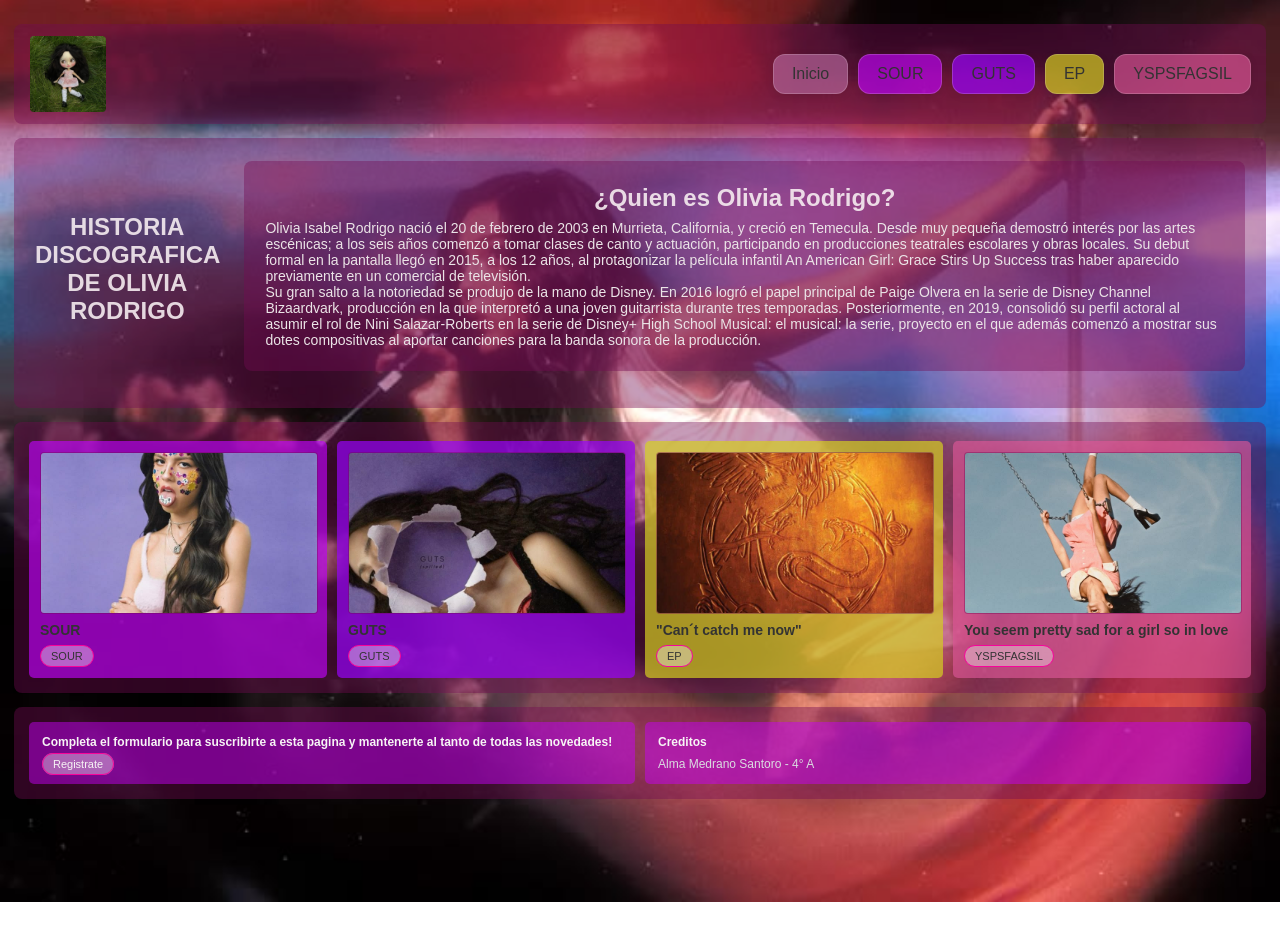
<file: pagina/index.html>
<!DOCTYPE html>
<html lang="es">
<head>
    <meta charset="UTF-8">
    <meta name="viewport" content="width=device-width, initial-scale=1.0">
    <title>Olivia Rodrigo</title>
    <link rel="stylesheet" href="styles.css">
</head>
<body>

    <header class="navbar">
        <div class="logo">
    <img src="img/logo.jpg" alt="Logo">
        </div>
       
        <nav>
            <ul class="nav-links">
                <li><a href="index.html">Inicio</a></li>
                <li><a href="P1.html">SOUR</a></li>
                <li><a href="P2.html">GUTS</a></li>
                <li><a href="P3.html">EP</a></li>
                <li><a href="P4.html">YSPSFAGSIL</a></li>
            </ul>
        </nav>
    </header>

    <section class="hero">
        <div class="hero-text">
            <h1>HISTORIA DISCOGRAFICA DE OLIVIA RODRIGO</h1>
            
        </div>

   <section class="hero2">
        <div class="hero-text">
            <h2>¿Quien es Olivia Rodrigo?</h2>
            
            <p>
                Olivia Isabel Rodrigo nació el 20 de febrero de 2003 en Murrieta, California,
                y creció en Temecula. Desde muy pequeña demostró interés por las artes escénicas;
                a los seis años comenzó a tomar clases de canto y actuación, participando en 
                producciones teatrales escolares y obras locales. Su debut formal en la pantalla
                llegó en 2015, a los 12 años, al protagonizar la película infantil An American 
                Girl: Grace Stirs Up Success tras haber aparecido previamente en un comercial 
                de televisión.
            </p>

            <p>
                Su gran salto a la notoriedad se produjo de la mano de Disney. En 2016 logró el 
                papel principal de Paige Olvera en la serie de Disney Channel Bizaardvark, 
                producción en la que interpretó a una joven guitarrista durante tres temporadas. 
                Posteriormente, en 2019, consolidó su perfil actoral al asumir el rol de Nini Salazar-Roberts
                en la serie de Disney+ High School Musical: el musical: la serie, proyecto en el que además
                comenzó a mostrar sus dotes compositivas al aportar canciones para la banda sonora de la 
                producción.
            </p>
        </div>

    </section>



    </section>

    <main class="main-section">
        

        <div class="card-container">
            <article class="card">
                <div class="card-image">  <img src="./img/sour.jpg" alt="sus inicios"></div>
                <h2>SOUR</h2>
                <a class="button" href="P1.html">SOUR</a>
            </article>

            <article class="card">
                <div class="card-image">   <img src="./img/guts.jpg" alt="su segundo album"></div>
                
                <h2>GUTS</h2>
                
                <a class="button" href="P2.html">GUTS</a>
            </article>

            <article class="card">
                <div class="card-image"><img src="./img/ep.jpg" alt="COLABORACION CON UNA PELICULA"></div>
                <h2>"Can´t catch me now"</h2>
                
                <a class="button" href="P3.html">EP</a>
            </article>

            <article class="card">
                <div class="card-image"><img src="./img/ysp.jpg" alt="YSPSFAGSIL"></div>
                <h2>You seem pretty sad for a girl so in love</h2>
               
                <a class="button" href="P4.html">YSPSFAGSIL</a>
            </article>
        </div>

        
    </main>

    <footer class="footer">
        <div class="footer-box">
            <strong>Completa el formulario para suscribirte a esta pagina y mantenerte al tanto de todas las novedades!</strong>
            <a class="button" href="form.html">Registrate</a>
        </div>

    

       

        <div class="footer-box">
            <strong>Creditos</strong>
            <p> Alma Medrano Santoro  -  4° A</p>
        </div>
    </footer>

</body>
</html>
</file>
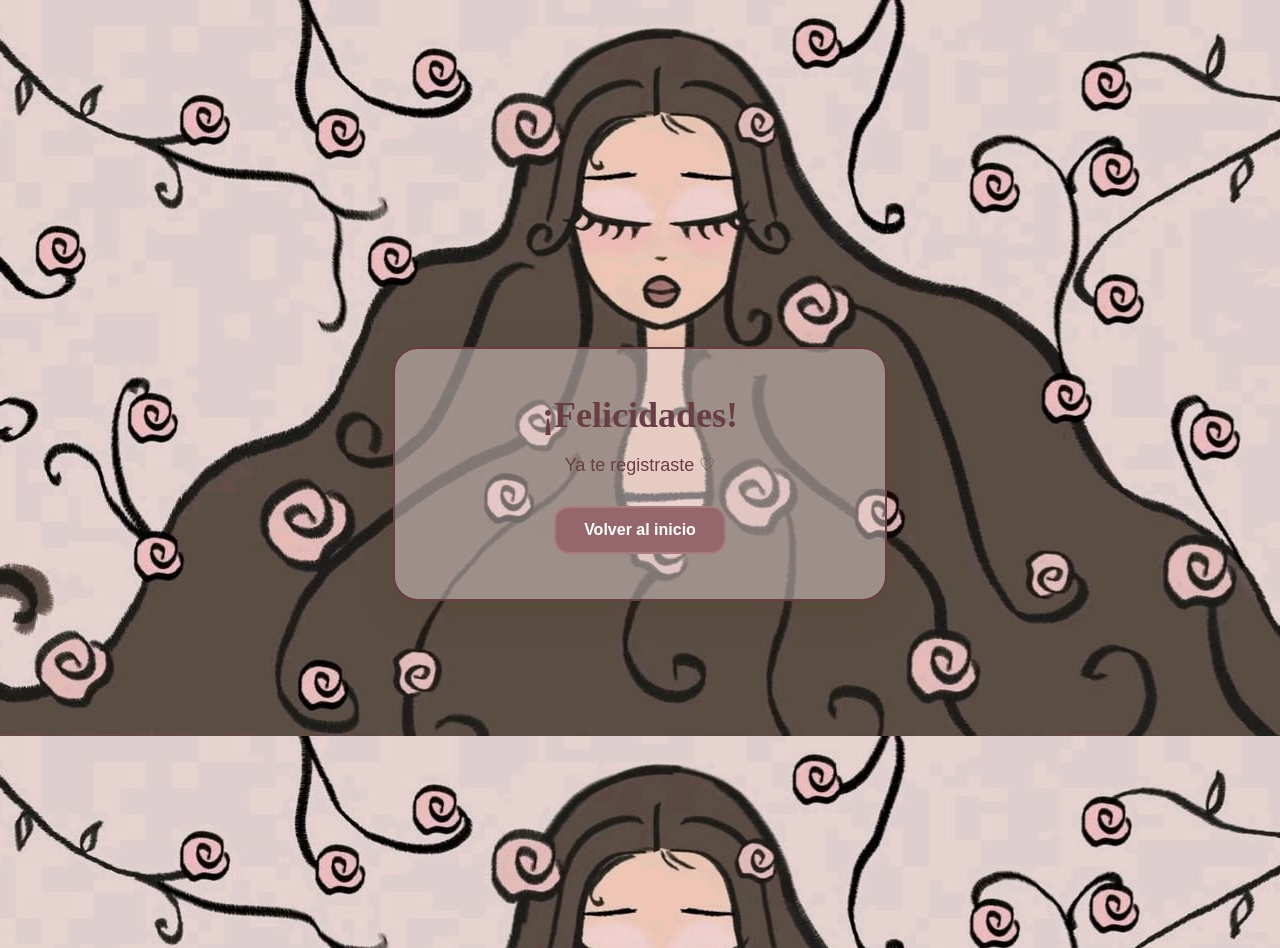
<file: pagina/F2.html>
<!DOCTYPE html>
<html lang="es">
<head>
    <meta charset="UTF-8">
    <meta name="viewport" content="width=device-width, initial-scale=1.0">
    <title>Registro exitoso</title>

    <link rel="stylesheet" href="styles.css">
</head>

<body class="slide5">

    <div class="mensaje-registro">

        <h1>¡Felicidades!</h1>

        <p>Ya te registraste ♡</p>

        <a href="index.html" class="boton-index">
            Volver al inicio
        </a>

    </div>

</body>
</html>
</file>
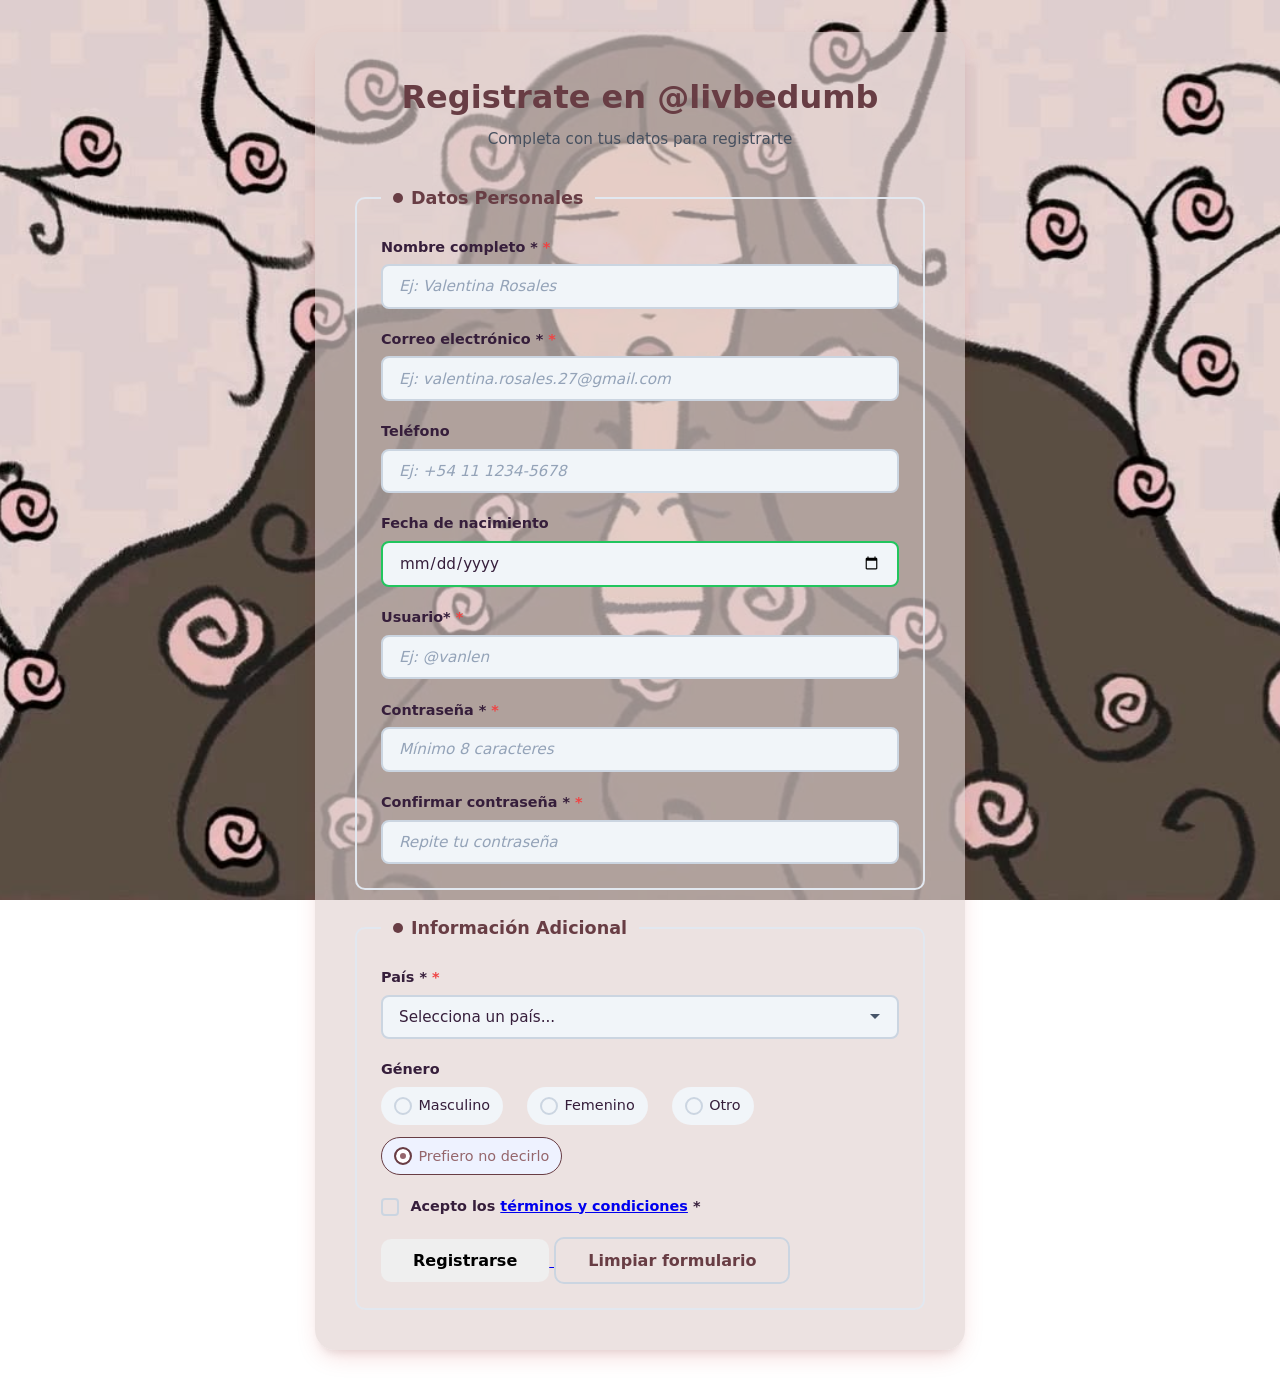
<file: pagina/form.html>
<!DOCTYPE html>
<html lang="es">
<head>
    <meta charset="UTF-8">
    <meta name="viewport" content="width=device-width, initial-scale=1.0">
    <title>OR</title>
    <link rel="stylesheet" href="stylesf.css">
</head>
<body>
    <div>
        <h1>Registrate en @livbedumb</h1>
        <p>Completa con tus datos para registrarte</p>

        <form action="#" method="POST" id="registroForm">
            <!-- Datos personales -->
            <fieldset>
                <legend>Datos Personales</legend>

                <div>
                    <label for="nombre">Nombre completo *</label>
                    <input type="text" id="nombre" name="nombre" placeholder="Ej: Valentina Rosales" required>
                </div>

                <div>
                    <label for="email">Correo electrónico *</label>
                    <input type="email" id="email" name="email" placeholder="Ej: valentina.rosales.27@gmail.com" required>
                </div>

                <div>
                    <label for="telefono">Teléfono</label>
                    <input type="tel" id="telefono" name="telefono" placeholder="Ej: +54 11 1234-5678">
                </div>

                <div>
                    <label for="fechaNacimiento">Fecha de nacimiento</label>
                    <input type="date" id="fechaNacimiento" name="fechaNacimiento">
                </div>

                <div>
                    <label for="user">Usuario*</label>
                    <input type="text" id="nombre" name="nombre" placeholder="Ej: @vanlen" required>
                </div>

                <div>
                    <label for="password">Contraseña *</label>
                    <input type="password" id="password" name="password" placeholder="Mínimo 8 caracteres" minlength="8" required>
                </div>

                <div>
                    <label for="confirmPassword">Confirmar contraseña *</label>
                    <input type="password" id="confirmPassword" name="confirmPassword" placeholder="Repite tu contraseña" minlength="8" required>
                </div>

            </fieldset>

            <!-- Información adicional -->
            <fieldset>
                <legend>Información Adicional</legend>

                <div>
                    <label for="pais">País *</label>
                    <select id="pais" name="pais" required>
                        <option value="">Selecciona un país...</option>
                        <option value="AR">Argentina</option>
                        <option value="BO">Bolivia</option>
                        <option value="BR">Brasil</option>
                        <option value="CL">Chile</option>
                        <option value="CO">Colombia</option>
                        <option value="EC">Ecuador</option>
                        <option value="ES">España</option>
                        <option value="MX">México</option>
                        <option value="PE">Perú</option>
                        <option value="UY">Uruguay</option>
                        <option value="VE">Venezuela</option>
                        <option value="OTRO">Otro</option>
                    </select>
                </div>

                <div>
                    <label>Género</label>
                    <div>
                        <label>
                            <input type="radio" name="genero" value="masculino">
                            Masculino
                        </label>
                        <label>
                            <input type="radio" name="genero" value="femenino">
                            Femenino
                        </label>
                        <label>
                            <input type="radio" name="genero" value="otro">
                            Otro
                        </label>
                        <label>
                            <input type="radio" name="genero" value="noDeclarar" checked>
                            Prefiero no decirlo
                        </label>
                    </div>
                </div>

            <!-- Términos y condiciones -->
            <div>
                <label>
                    <input type="checkbox" name="terminos" required>
                    Acepto los <a href="#">términos y condiciones</a> *
                </label>
            </div>

            <!-- Botones -->
            <div>
        <a href="F2.html" class="boton-link">
    <button type="button">Registrarse</button>
</a>
                <button type="reset">Limpiar formulario</button>
            </div>
        </form>
    </div>
</body>
</html>
</file>
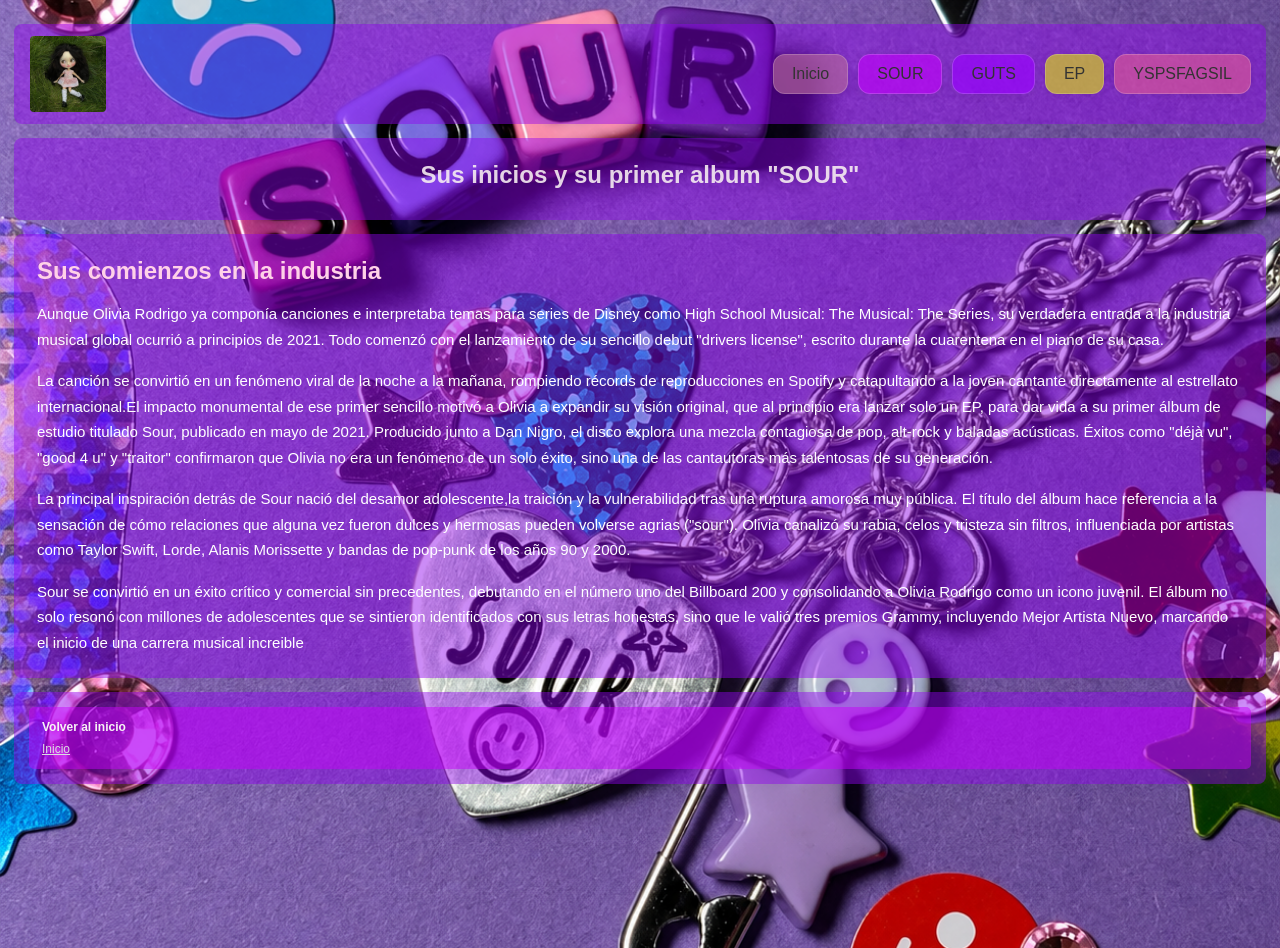
<file: pagina/P1.html>
<!DOCTYPE html>
<html lang="es">
<head>
    <meta charset="UTF-8">
    <meta name="viewport" content="width=device-width, initial-scale=1.0">
    <title>Olivia Rodrigo</title>
    <link rel="stylesheet" href="styles.css">
</head>
<body class="slide1">

<header class="navbar">
    <div class="logo"><img src="./img/logo.jpg" alt="LOGO"></div>
    <nav>
        <ul class="nav-links">
            <li><a href="index.html">Inicio</a></li>
            <li><a href="P1.html">SOUR</a></li>
            <li><a href="P2.html">GUTS</a></li>
            <li><a href="P3.html">EP</a></li>
            <li><a href="P4.html">YSPSFAGSIL</a></li>
        </ul>
    </nav>
</header>

<section class="hero">
    <div class="hero-text">
        <h1>Sus inicios y su primer album "SOUR"</h1>
    </div>
    
</section>

<main class="content-section">
    <h2>Sus comienzos en la industria</h2>

    <p>Aunque Olivia Rodrigo ya componía canciones e interpretaba temas para series de Disney 
        como High School Musical: The Musical: The Series, su verdadera entrada a la industria
         musical global ocurrió a principios de 2021. Todo comenzó con el lanzamiento de su sencillo
          debut "drivers license", escrito durante la cuarentena en el piano de su casa.</p>
       
         <p> La canción se convirtió en un fenómeno viral de la noche a la mañana, rompiendo récords de
             reproducciones en Spotify y catapultando a la joven cantante directamente al estrellato 
             internacional.El impacto monumental de ese primer sencillo motivó a Olivia a expandir su visión 
             original, que al principio era lanzar solo un EP, para dar vida a su primer álbum de estudio
              titulado Sour, publicado en mayo de 2021. Producido junto a Dan Nigro, el disco explora una 
              mezcla contagiosa de pop, alt-rock y baladas acústicas. Éxitos como "déjà vu", "good 4 u" y 
        "traitor" confirmaron que Olivia no era un fenómeno de un solo éxito, sino una de las cantautoras
        más talentosas de su generación.</p>
        <p>La principal inspiración detrás de Sour nació del desamor adolescente,la traición y la
             vulnerabilidad tras una ruptura amorosa muy pública. El título del álbum hace referencia 
         a la sensación de cómo relaciones que alguna vez fueron dulces y hermosas pueden volverse agrias ("sour").
         Olivia canalizó su rabia, celos y tristeza sin filtros, influenciada por artistas como Taylor Swift, Lorde, 
          Alanis Morissette y bandas de pop-punk de los años 90 y 2000.</p>
          <p>Sour se convirtió en un éxito crítico y comercial sin precedentes, debutando en el número uno del 
            Billboard 200 y consolidando a Olivia Rodrigo como un icono juvenil. El álbum no solo resonó con millones
             de adolescentes que se sintieron identificados con sus letras honestas, sino que le valió tres premios
             Grammy, incluyendo Mejor Artista Nuevo, marcando el inicio de una carrera musical increible</p>
    
</main>

<footer class="footer">
    <div class="footer-box"><strong>Volver al inicio</strong><p><a href="index.html">Inicio</a></p></div>

</footer>

</body>
</html>
</file>
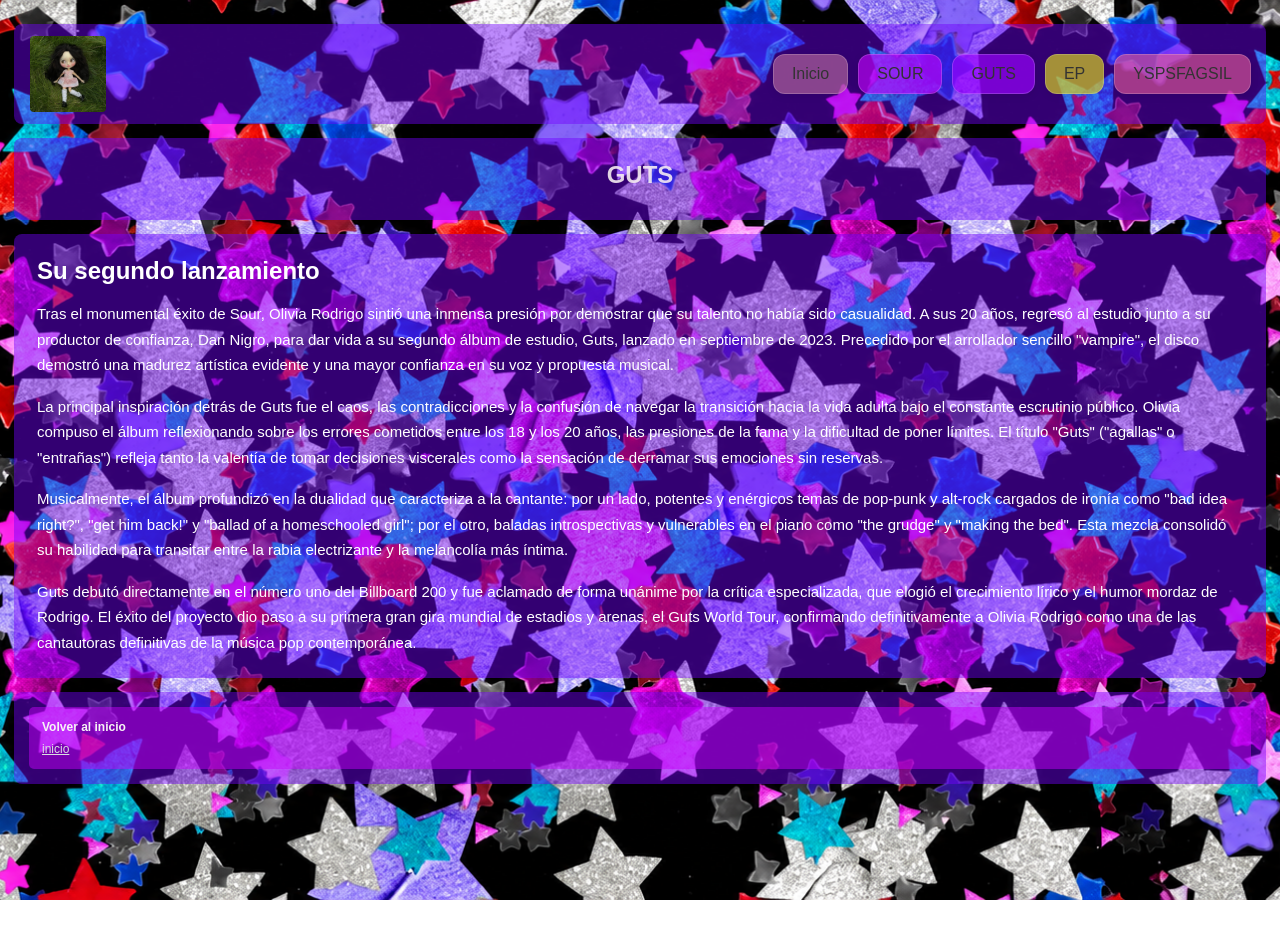
<file: pagina/P2.html>
<!DOCTYPE html>
<html lang="es">
<head>
    <meta charset="UTF-8">
    <meta name="viewport" content="width=device-width, initial-scale=1.0">
    <title>Olivia Rodrigo</title>
    <link rel="stylesheet" href="styles.css">
</head>
<body class="slide2">

<header class="navbar">
    <div class="logo"><img src="./img/logo.jpg" alt="logo"></div>
    <nav>
        <ul class="nav-links">
            <li><a href="index.html">Inicio</a></li>
            <li><a href="P1.html">SOUR</a></li>
            <li><a href="P2.html">GUTS</a></li>
            <li><a href="P3.html">EP</a></li>
            <li><a href="P4.html">YSPSFAGSIL</a></li>
        </ul>
    </nav>
</header>

<section class="hero">
    <div class="hero-text">
        <h1>GUTS</h1>

    </div>

</section>

<main class="content-section">
    <h2>Su segundo lanzamiento</h2>

    <p>Tras el monumental éxito de Sour, Olivia Rodrigo sintió una inmensa presión por demostrar que su talento no 
        había sido casualidad. A sus 20 años, regresó al estudio junto a su productor de confianza, Dan Nigro, 
        para dar vida a su segundo álbum de estudio, Guts, lanzado en septiembre de 2023. Precedido por el 
        arrollador sencillo "vampire", el disco demostró una madurez artística evidente y una mayor confianza
         en su voz y propuesta musical.</p>
          
          <p>La principal inspiración detrás de Guts fue el caos, las contradicciones y la confusión de navegar 
            la transición hacia la vida adulta bajo el constante escrutinio público. Olivia compuso el álbum 
            reflexionando sobre los errores cometidos entre los 18 y los 20 años, las presiones de la fama y 
            la dificultad de poner límites. El título "Guts" ("agallas" o "entrañas") refleja tanto la valentía 
            de tomar decisiones viscerales como la sensación de derramar sus emociones sin reservas.</p>
        
        <p>Musicalmente, el álbum profundizó en la dualidad que caracteriza a la cantante: por un lado, 
            potentes y enérgicos temas de pop-punk y alt-rock cargados de ironía como "bad idea right?", 
            "get him back!" y "ballad of a homeschooled girl"; por el otro, baladas introspectivas y 
            vulnerables en el piano como "the grudge" y "making the bed". Esta mezcla consolidó su habilidad 
            para transitar entre la rabia electrizante y la melancolía más íntima.</p>
    
            <p>
                Guts debutó directamente en el número uno del Billboard 200 y fue aclamado de forma unánime por
                 la crítica especializada, que elogió el crecimiento lírico y el humor mordaz de Rodrigo. 
                 El éxito del proyecto dio paso a su primera gran gira mundial de estadios y arenas, el Guts 
                 World Tour, confirmando definitivamente a Olivia Rodrigo como una de las cantautoras 
                 definitivas de la música pop contemporánea.</p>
</main>

<footer class="footer">
    <div class="footer-box"><strong>Volver al inicio</strong><p><a href="index.html">inicio</a></p></div>
   
</footer>

</body>
</html>
</file>
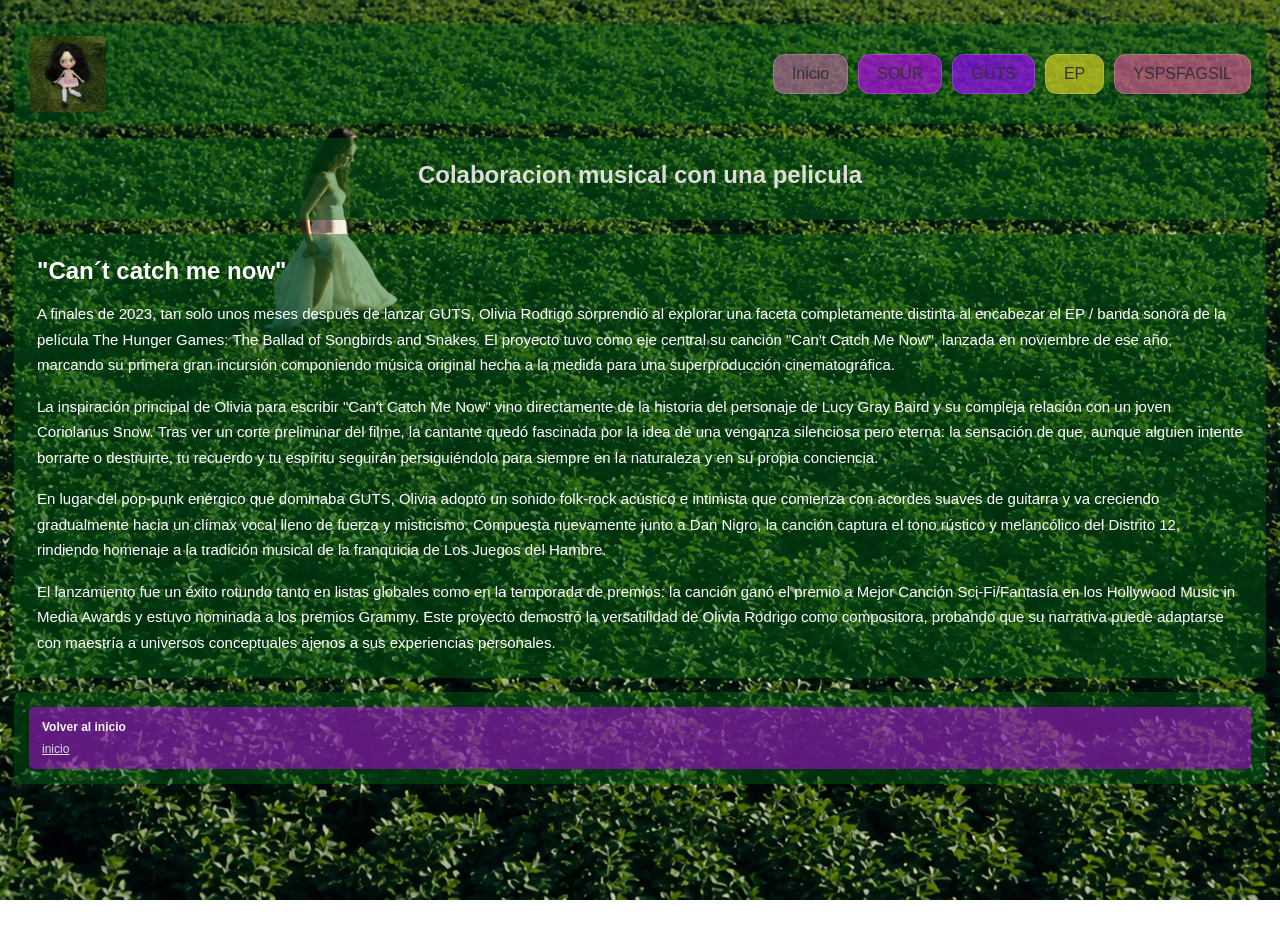
<file: pagina/P3.html>
<!DOCTYPE html>
<html lang="es">
<head>
    <meta charset="UTF-8">
    <meta name="viewport" content="width=device-width, initial-scale=1.0">
    <title>Olivia Rodrigo</title>
    <link rel="stylesheet" href="styles.css">
</head>
<body class="slide3">

<header class="navbar">
    <div class="logo"><img src="./img/logo.jpg" alt="logo"></div>
    <nav>
        <ul class="nav-links">
            <li><a href="index.html">Inicio</a></li>
            <li><a href="P1.html">SOUR</a></li>
            <li><a href="P2.html"> GUTS</a></li>
            <li><a href="P3.html">EP</a></li>
            <li><a href="P4.html">YSPSFAGSIL</a></li>
        </ul>
    </nav>
</header>

<section class="hero">
    <div class="hero-text">
        <h1>Colaboracion musical con una pelicula</h1>
     
    </div>
    
</section>

<main class="content-section">
    <h2>"Can´t catch me now"</h2>

    <p>A finales de 2023, tan solo unos meses después de lanzar GUTS, Olivia Rodrigo 
        sorprendió al explorar una faceta completamente distinta al encabezar el EP / banda sonora 
        de la película The Hunger Games: The Ballad of Songbirds and Snakes. El proyecto tuvo como eje 
        central su canción "Can't Catch Me Now", lanzada en noviembre de ese año, marcando su primera gran 
        incursión componiendo música original hecha a la medida para una superproducción cinematográfica.</p>

    <p>La inspiración principal de Olivia para escribir "Can't Catch Me Now" vino directamente de la historia 
        del personaje de Lucy Gray Baird y su compleja relación con un joven Coriolanus Snow. Tras ver un 
        corte preliminar del filme, la cantante quedó fascinada por la idea de una venganza silenciosa pero 
        eterna: la sensación de que, aunque alguien intente borrarte o destruirte, tu recuerdo y tu espíritu 
        seguirán persiguiéndolo para siempre en la naturaleza y en su propia conciencia.</p>

<p>En lugar del pop-punk enérgico que dominaba GUTS, Olivia adoptó un sonido folk-rock acústico e intimista 
    que comienza con acordes suaves de guitarra y va creciendo gradualmente hacia un clímax vocal lleno de 
    fuerza y misticismo. Compuesta nuevamente junto a Dan Nigro, la canción captura el tono rústico y 
    melancólico del Distrito 12, rindiendo homenaje a la tradición musical de la franquicia de Los Juegos 
    del Hambre.</p>

    <p>
        El lanzamiento fue un éxito rotundo tanto en listas globales como en la temporada de premios: 
        la canción ganó el premio a Mejor Canción Sci-Fi/Fantasía en los Hollywood Music in Media Awards 
        y estuvo nominada a los premios Grammy. Este proyecto demostró la versatilidad de Olivia Rodrigo 
        como compositora, probando que su narrativa puede adaptarse con maestría a universos conceptuales 
        ajenos a sus experiencias personales.</p>
</main>

<footer class="footer">
    <div class="footer-box"><strong>Volver al inicio</strong><p><a href="index.html">inicio</a></p></div>

</footer>

</body>
</html>
</file>
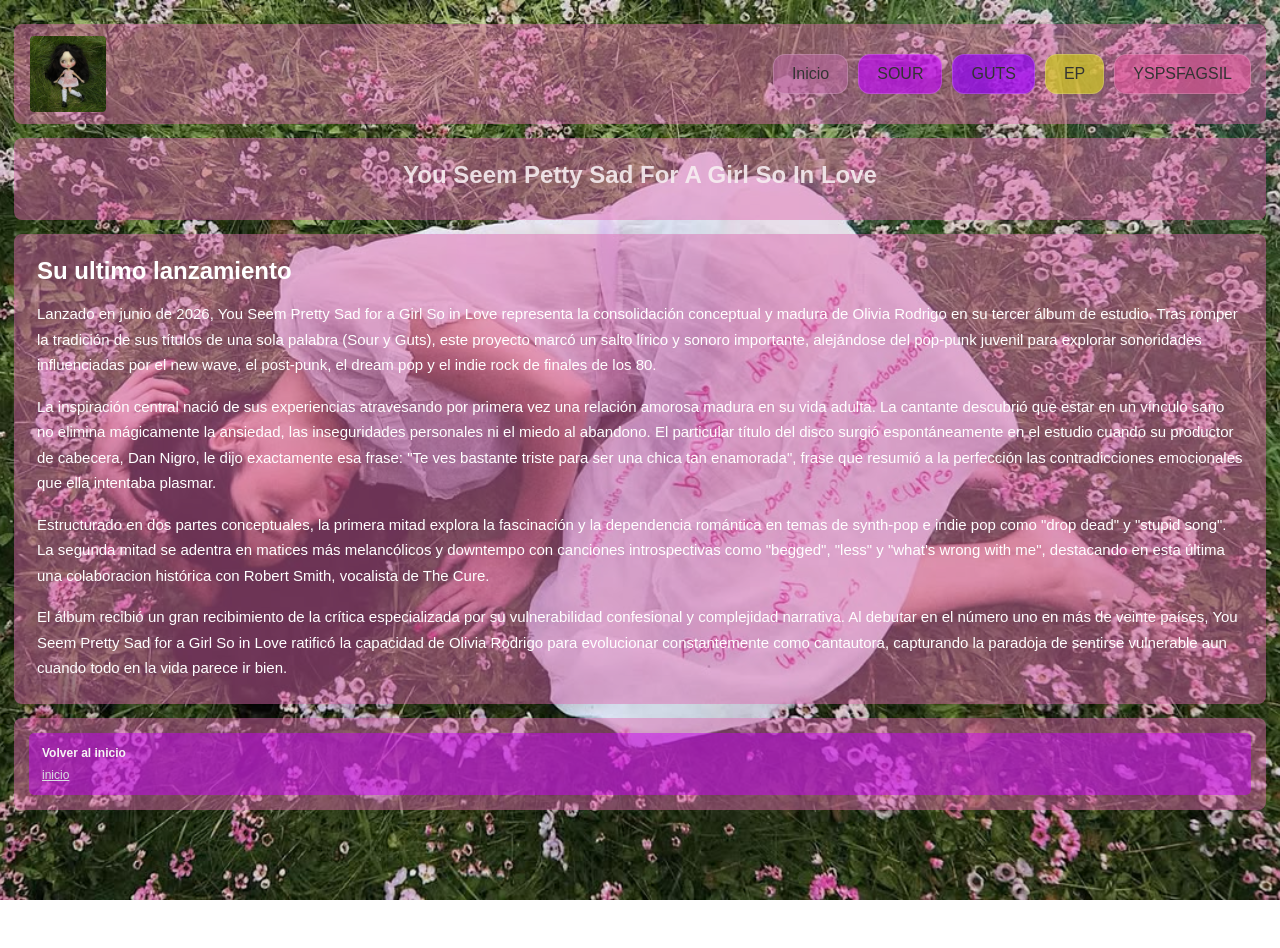
<file: pagina/P4.html>
<!DOCTYPE html>
<html lang="es">
<head>
    <meta charset="UTF-8">
    <meta name="viewport" content="width=device-width, initial-scale=1.0">
    <title>Olivia Rodrigo</title>
    <link rel="stylesheet" href="styles.css">
</head>
<body class="slide4">

<header class="navbar">
    <div class="logo"><img src="./img/logo.jpg" alt="logo"></div>
    <nav>
        <ul class="nav-links">
            <li><a href="index.html">Inicio</a></li>
            <li><a href="P1.html">SOUR</a></li>
            <li><a href="P2.html">GUTS</a></li>
            <li><a href="P3.html">EP</a></li>
            <li><a href="P4.html">YSPSFAGSIL</a></li>
        </ul>
    </nav>
</header>

<section class="hero">
    <div class="hero-text">
        <h1>You Seem Petty Sad For A Girl So In Love</h1>
    </div>
</section>

<main class="content-section">
    <h2>Su ultimo lanzamiento</h2>

    <p>
   Lanzado en junio de 2026, You Seem Pretty Sad for a Girl So in Love representa la consolidación
    conceptual y madura de Olivia Rodrigo en su tercer álbum de estudio. Tras romper la tradición 
    de sus títulos de una sola palabra (Sour y Guts), este proyecto marcó un salto lírico y sonoro 
    importante, alejándose del pop-punk juvenil para explorar sonoridades influenciadas por el new wave,
     el post-punk, el dream pop y el indie rock de finales de los 80.</p>

    <p>
      La inspiración central nació de sus experiencias atravesando por primera vez una relación amorosa madura
       en su vida adulta. La cantante descubrió que estar en un vínculo sano no elimina mágicamente la ansiedad,
        las inseguridades personales ni el miedo al abandono. El particular título del disco surgió
         espontáneamente en el estudio cuando su productor de cabecera, Dan Nigro, le dijo exactamente esa 
         frase: "Te ves bastante triste para ser una chica tan enamorada", frase que resumió a la perfección 
         las contradicciones emocionales que ella intentaba plasmar.</p>

<p> 
   Estructurado en dos partes conceptuales, la primera mitad explora la fascinación y la dependencia 
   romántica en temas de synth-pop e indie pop como "drop dead" y "stupid song". La segunda mitad se 
   adentra en matices más melancólicos y downtempo con canciones introspectivas como "begged", "less" 
   y "what's wrong with me", destacando en esta última una colaboracion histórica con Robert Smith, 
   vocalista de The Cure.</p>

   <p>
    El álbum recibió un gran recibimiento de la crítica especializada por su vulnerabilidad confesional 
    y complejidad narrativa. Al debutar en el número uno en más de veinte países, You Seem Pretty Sad
     for a Girl So in Love ratificó la capacidad de Olivia Rodrigo para evolucionar constantemente como 
     cantautora, capturando la paradoja de sentirse vulnerable aun cuando todo en la vida parece ir bien.</p>

   
</main>

<footer class="footer">
    <div class="footer-box"><strong>Volver al inicio</strong><p><a href="index.html">inicio</a></p></div>
  
</footer>

</body>
</html>
</file>
<file: pagina/styles.css>
.slide-foto {
    width: 100%;
    min-height: 100vh;
    display: flex;
    justify-content: center;
    align-items: center;
    overflow: hidden;
}

.slide-foto {
    width: 100%;
    height: 100vh;

    display: flex;
    justify-content: center;
    align-items: center;

    overflow: hidden;
}

.slide-foto img {
    width: 100%;
    height: 100%;
    object-fit: cover;
    object-position: center;
    display: block;
}


body {
    margin: 0;
    padding: 24px 14px;
    font-family: Arial, Helvetica, sans-serif;
    color: #333;

    background-image: url("./img/fondo_princ.jpg");
    background-size: cover;
    background-position: center;
    background-repeat: no-repeat;
    background-attachment: fixed;

    min-height: 100vh;
}

body.slide1 {
    background-image: url("./img/fs.png");
}

body.slide2 {
    background-image: url("./img/fg.png");
}

body.slide3 {
    background-image: url("./img/fe.png");
}

body.slide4 {
    background-image: url("./img/fy.jpg");
}



a {
    color: inherit;
}


.navbar {
    display: flex;
    justify-content: space-between;
    align-items: center;
    gap: 20px;

    padding: 10px 14px;
    margin-bottom: 14px;

    background: rgba(114, 11, 83, 0.404);

    border: 1px dashed #b9c5d800;
    border-radius: 8px;
}

.logo {
    width: 76px;
    height: 76px;

    display: flex;
    justify-content: center;
    align-items: center;

    background: rgba(255, 255, 255, 0);
    border: 1px solid #b9c5d800;
    border-radius: 5px;

    overflow: hidden;
}

.logo img {
    width: 100%;
    height: 100%;

    object-fit: cover;
    object-position: center;

    display: block;
}

.nav-links {
    display: flex;
    justify-content: flex-end;
    align-items: center;

    gap: 10px;

    list-style: none;
    margin: 0;
    padding: 0;

    flex-wrap: wrap;
}

.nav-links a {
    display: block;

    padding: 10px 18px;

    text-decoration: none;

    background: rgba(186, 37, 37, 0.9);

    border: 1px solid rgba(255, 255, 255, 0.18);

    border-radius: 12px;

    font-size: 16px;

    transition: all 0.3s ease;

    box-shadow: 0 2px 8px rgba(0, 0, 0, 0.08);
}

.nav-links li:nth-child(1) a {
    background: #b6689da7;
}

.nav-links li:nth-child(2) a {
    background: #be04f7a7;
}

.nav-links li:nth-child(3) a {
    background: #9903fdb0;
}

.nav-links li:nth-child(4) a {
    background: #d4ce22b3;
}

.nav-links li:nth-child(5) a {
    background: #de5798a5;
}

.nav-links a:hover {
    background: rgba(255, 255, 255, 0.002);

    box-shadow:
        0 0 8px rgba(255, 12, 133, 0.9),
        0 0 18px rgba(255, 49, 183, 0.7),
        0 4px 15px rgba(0, 0, 0, 0.15);

    transform: translateY(-3px) scale(1.04);

    color: #222;
}


.hero {
    display: flex;
    justify-content: space-between;
    align-items: center;

    gap: 25px;

    padding: 22px 20px;
    margin-bottom: 14px;

    background: rgba(114, 11, 83, 0.404);

    border: 1px dashed #a9ddca00;
    border-radius: 8px;
}

.hero-text {
    flex: 1;
}

.hero h1 {
    margin: 0 0 8px;
    font-size: 24px;
    color: #f7eef2e3;
    text-align: center;
}

.hero p {
    margin: 0;

    color: #f4f5f7;
    font-size: 14px;
    color: #ebe4e7;
}

.hero2 {
    display: flex;
    justify-content: space-between;
    align-items: center;

    gap: 25px;

    padding: 22px 20px;
    margin-bottom: 14px;

    background: rgba(114, 11, 83, 0.404);

    border: 1px dashed #a9ddca00;
    border-radius: 8px;
}

.hero2-text {
    flex: 1;
}

.hero2 h2 {
    margin: 0 0 8px;
    font-size: 24px;
    color: #f7eef2e3;
    text-align: center;
}

.hero2 p {
    margin: 0;

    color: #f4f5f7;
    font-size: 14px;
    color: #ebe4e7;
}

.main-section {
    padding: 18px 14px 14px;
    margin-bottom: 14px;

    background: rgba(114, 11, 83, 0.404);

    border: 1px dashed #64314a00;
    border-radius: 8px;
}

.section-title {
    margin: 0 0 14px;

    color: #e7e1e3;
    font-size: 13px;

    text-transform: uppercase;
}

.card-container {
    display: flex;

    flex-direction: row;
    flex-wrap: wrap;

    justify-content: space-between;
    align-items: stretch;

    gap: 10px;
}

.card:nth-child(1) {
    background: #be04f7a7;
}

.card:nth-child(2) {
    background: #9903fdb0;
}

.card:nth-child(3) {
    background: #d4ce22b3;
}

.card:nth-child(4) {
    background: #de5798a5;
}

.card {
    display: flex;

    flex-direction: column;
    justify-content: space-between;

    flex: 1 1 200px;
    min-width: 180px;

    padding: 10px;

    background: rgba(114, 11, 83, 0.404);

    border: 1px solid #c9ced600;
    border-radius: 5px;
}

.card-image {
    display: flex;

    justify-content: center;
    align-items: center;

    width: 100%;
    height: 160px;

    margin-bottom: 8px;

    background: rgba(114, 11, 83, 0.404);

    border: 1px solid #d8dee500;
    border-radius: 4px;

    color: #78818b;
    font-size: 11px;

    overflow: hidden;
}

.card-image img {
    width: 100%;
    height: 100%;

    display: block;

    object-fit: cover;
    object-position: center;
}

.card h2 {
    margin: 0 0 7px;
    font-size: 14px;
}

.card p {
    margin: 0 0 10px;

    color: rgba(114, 11, 83, 0.404);

    font-size: 11px;
    line-height: 1.5;
}

.button {
    align-self: flex-start;

    padding: 4px 10px;

    border: 1px solid #f8049b;
    border-radius: 12px;

    background: rgba(242, 238, 241, 0.404);

    text-decoration: none;

    font-size: 11px;
}

.button:hover {
    background: #fb06b193;
}

.flex-note {
    margin: 10px 0 0;

    text-align: center;

    color: rgba(114, 11, 83, 0.404);

    font-size: 11px;
    color: white;
}

.content-section {
    display: flex;

    flex-direction: column;

    gap: 16px;

    padding: 22px;
    margin-bottom: 14px;

    background: rgba(114, 11, 83, 0.404);

    border: 1px dashed #c7cdd602;
    border-radius: 8px;
}

.content-section h2 {
    margin: 0;

    color: #333;
}

.content-section h3 {
    margin: 8px 0 0;

    color: #f2e8ec;
}

.content-section p {
    margin: 0;

    line-height: 1.7;
    font-size: 15px;
}

.content-section ul {
    display: flex;

    flex-direction: column;

    gap: 14px;

    margin: 0;
    padding-left: 22px;
}

.content-section li {
    line-height: 1.65;
}

.content-section a {
    color: #396b9e;
}

.slide1 .navbar {
    background: rgba(144, 3, 239, 0.45);
}

.slide1 .hero {
    background: rgba(144, 3, 239, 0.45);
}

.slide1 .main-section {
    background: rgba(144, 3, 239, 0.45);
}

.slide1 .content-section {
    background: rgba(144, 3, 239, 0.45);
}

.slide1 .footer {
    background: rgba(144, 3, 239, 0.45);
}

.slide2 .navbar {
    background: rgba(113, 0, 252, 0.45);
}

.slide2 .hero {
    background: rgba(113, 0, 252, 0.45);
}

.slide2 .main-section {
    background: rgba(113, 0, 252, 0.45);
}

.slide2 .content-section {
    background: rgba(113, 0, 252, 0.45);
}

.slide2 .footer {
    background: rgba(113, 0, 252, 0.45);
}

.slide3 .navbar {
    background: rgba(4, 95, 20, 0.45);
}

.slide3 .hero {
    background: rgba(4, 95, 20, 0.45);
}

.slide3 .main-section {
    background: rgba(4, 95, 20, 0.45);
}

.slide3 .content-section {
    background: rgba(4, 95, 20, 0.45);
}

.slide3 .footer {
    background: rgba(4, 95, 20, 0.45);
}

.slide4 .navbar {
    background: rgba(224, 105, 175, 0.475);
}

.slide4 .hero {
    background: rgba(224, 105, 175, 0.475);
}

.slide4 .main-section {
    background: rgba(224, 105, 175, 0.475);
}

.slide4 .content-section {
    background: rgba(224, 105, 175, 0.475);
}

.slide4 .footer {
    background: rgba(224, 105, 175, 0.475);
}

.info-box {
    display: flex;

    justify-content: center;
    align-items: center;

    min-height: 70px;

    padding: 15px;

    background: rgba(247, 249, 252, 0.9);

    border: 1px solid #d9dfe7;
    border-radius: 5px;

    text-align: center;

    color: #68717b;
}

.footer {
    display: flex;

    justify-content: space-between;
    align-items: stretch;

    flex-wrap: wrap;

    gap: 10px;

    padding: 14px;

    background: rgba(114, 11, 83, 0.404);

    border: 1px dashed #e3d58d00;
    border-radius: 8px;
}

.footer-box {
    flex: 1 1 180px;

    padding: 12px;

    background: rgba(199, 2, 248, 0.477);

    border: 1px solid #d6dce400;
    border-radius: 5px;

    font-size: 12px;
    color: #f7f4f5;
}

.footer-box strong {
    display: block;

    margin-bottom: 8px;
}

.footer-box p {
    margin: 0;

    color: #dadde1;
}

@media (max-width: 900px) {

    .card-container {
        justify-content: center;
    }

    .card {
        flex: 1 1 45%;
    }
}

@media (max-width: 600px) {

    body {
        padding: 12px 8px;
    }

    .navbar {
        flex-direction: column;
        align-items: stretch;
    }

    .nav-links {
        justify-content: center;
    }

    .hero {
        flex-direction: column;
        align-items: stretch;
    }

    .featured-image {
        width: 100%;
        height: 150px;
    }

    .card {
        flex: 1 1 100%;
        min-width: 100%;
    }

    .card-image {
        height: 180px;
    }

    .footer {
        flex-direction: column;
    }

    .footer-box {
        flex: 1 1 100%;
    }
}

.slide1 .content-section {
    color: #ffffff;
}

.slide1 .content-section h2 {
    color: #ffd1e8;
}

.slide1 .content-section h3 {
    color: #ff8fc7;
}

.slide2 .content-section {
    color: white;
}

.slide2 .content-section h2 {
    color: white;
}

.slide2 .content-section h3 {
    color: white;
}

.slide3 .content-section {
    color: white;
}

.slide3 .content-section h2 {
    color: white;
}

.slide3 .content-section h3 {
    color: white;
}

.slide4 .content-section {
    color: white;
}

.slide4 .content-section h2 {
    color: white;
}

.slide4 .content-section h3 {
    color: white;
}

body.slide5 {
    margin: 0;
    min-height: 100vh;

    display: flex;
    justify-content: center;
    align-items: center;

    font-family: Arial, Helvetica, sans-serif;

    background-image: url("img/fondof.jpg");
    background-size: cover;
    background-position: center;
    background-repeat: no-repeat;
    background-attachment: fixed;
}

body.slide5 {
    margin: 0;
    min-height: 100vh;
    display: flex;
    justify-content: center;
    align-items: center;
    font-family: Arial, Helvetica, sans-serif;
    background: url("img/fondof.jpg");
}

.mensaje-registro {
    width: 420px;
    max-width: 85%;
    padding: 45px 35px;
    text-align: center;

    background: #e1d1d080;
    border: 2px solid #683D44;
    border-radius: 25px;

    box-shadow: 0 10px 30px rgba(91, 61, 45, 0.25);
}

.mensaje-registro h1 {
    margin: 0 0 15px;
    color: #683D44;
    font-family: Georgia, serif;
    font-size: 36px;
}

.mensaje-registro p {
    margin-bottom: 30px;
    color: #683D44;
    font-size: 18px;
}

.boton-index {
    display: inline-block;
    padding: 13px 28px;

    background: #95666C;
    color: white;

    text-decoration: none;
    font-weight: bold;

    border-radius: 15px;
    border: 2px solid #a77b80;

    transition: 0.3s;
}

.boton-index:hover {
    transform: scale(1.05);
    background: #a77b80;
    box-shadow: 0 0 15px rgba(229, 130, 193, 0.6);
}
</file>
<file: pagina/stylesf.css>
*,
*::before,
*::after {
    box-sizing: border-box;  
    margin: 0;
    padding: 0;
}


body {
    font-family: 'Segoe UI', system-ui, -apple-system, sans-serif;
     background-image: url("./img/fondof.jpg"); 
    background-size: cover;
    background-position: center;
    background-repeat: no-repeat;
    background-attachment: fixed;

    min-height: 100vh;          
    display: flex;              
    justify-content: center;    
    align-items: center;        
    padding: 2rem;              
    line-height: 1.6;           
    color: #1e293b;             
}


body > div {
    background: #e1d1d0a2;                 
    border-radius: 20px;                 
    box-shadow: 0 10px 25px -5px rgba(201, 7, 7, 0.15),
                0 8px 10px -6px rgba(0, 0, 0, 0.1); 
    padding: 2.5rem;                     
    width: 100%;                         
    max-width: 650px;                    
}


h1 {
    font-size: 2rem;          
    font-weight: 700;         
    color: #683D44;           
    margin-bottom: 0.25rem;   
    text-align: center;       
}


h1 + p {
    text-align: center;
    color: #46505f;           
    margin-bottom: 2rem;      
    font-size: 0.95rem;
}


form {
    display: flex;
    flex-direction: column;   
    gap: 1.5rem;              
}


fieldset {
    border: 2px solid #e2e8f0;          
    border-radius: 10px;                  
    padding: 1.5rem;                      
}


fieldset:hover {
    border-color: #cbd5e1;   
}


legend {
    font-weight: 700;         
    font-size: 1.1rem;        
    color: #683D44;           
    padding: 0 0.75rem;       
    display: flex;
    align-items: center;      
    gap: 0.5rem;              
}


legend::before {
    content: '';              
    display: inline-block;    
    width: 10px;
    height: 10px;
    background: #683D44;      
    border-radius: 50%;       
}


fieldset > div {
    margin-bottom: 1.2rem;    
}


fieldset > div:last-child {
    margin-bottom: 0;
}


label {
    display: block;           
    font-weight: 600;         
    font-size: 0.9rem;        
    color: #361e3b;           
    margin-bottom: 0.35rem;   
    cursor: pointer;          
}


input[type="text"],
input[type="email"],
input[type="tel"],
input[type="date"],
input[type="password"],
select,
textarea {
    width: 100%;                       
    padding: 0.7rem 1rem;              
    border: 2px solid #cbd5e1;         
    border-radius: 8px;                
    font-size: 0.95rem;
    font-family: inherit;              
    color: #361e3b;
    background: #f1f5f9;               
    outline: none;                     
}


input[type="text"]:focus,
input[type="email"]:focus,
input[type="tel"]:focus,
input[type="date"]:focus,
input[type="password"]:focus,
select:focus,
textarea:focus {
    border-color: #683D44;                        
    box-shadow: #95666C; 
    background: #ffffff;                            
}


input::placeholder,
textarea::placeholder {
    color: #94a3b8;      
    font-style: italic;  
}


select {
    appearance: none;    
    
    background-image: url("data:image/svg+xml,%3Csvg xmlns='http://www.w3.org/2000/svg' width='12' height='12' viewBox='0 0 12 12'%3E%3Cpath fill='%23475569' d='M6 8L1 3h10z'/%3E%3C/svg%3E");
    background-repeat: no-repeat;
    background-position: right 1rem center;  
    padding-right: 2.5rem;                   
    cursor: pointer;
}


input[type="radio"],
input[type="checkbox"] {
    appearance: none;              
    -webkit-appearance: none;      
    width: 18px;
    height: 18px;
    border: 2px solid #cbd5e1;     
    margin-right: 0.4rem;          
    vertical-align: middle;        
    cursor: pointer;
    position: relative;
    flex-shrink: 0;                
}


input[type="radio"] {
    border-radius: 50%;            
}


input[type="checkbox"] {
    border-radius: 4px;
}


input[type="radio"]:checked {
    border-color: #683D44;
    background: #95666C;
    box-shadow: inset 0 0 0 4px #ffffff;  
}


input[type="checkbox"]:checked {
    border-color: #683D44;
    background: #95666C;
    background-image: url("data:image/svg+xml,%3Csvg xmlns='http://www.w3.org/2000/svg' width='12' height='12' viewBox='0 0 24 24' fill='none' stroke='white' stroke-width='3' stroke-linecap='round' stroke-linejoin='round'%3E%3Cpolyline points='20 6 9 17 4 12'%3E%3C/polyline%3E%3C/svg%3E");
    background-position: center;
    background-repeat: no-repeat;
}


input[type="radio"]:hover,
input[type="checkbox"]:hover {
    border-color: #683D44;   
}


input[type="radio"]:focus-visible,
input[type="checkbox"]:focus-visible {
    outline: 2px solid #683D44;
    outline-offset: 2px;         
}


fieldset > div > div {
    display: flex;
    flex-wrap: wrap;              
    gap: 0.8rem 1.5rem;           
    margin-top: 0.3rem;
}


fieldset > div > div label {
    display: inline-flex;         
    align-items: center;          
    font-weight: 400;             
    font-size: 0.9rem;
    margin-bottom: 0;
    cursor: pointer;
    padding: 0.4rem 0.75rem;      
    border-radius: 20px;          
    background: #f1f5f9;          
    border: 1px solid transparent; 
}


fieldset > div > div label:has(input:checked) {
    background: #eef2ff;           
    border-color: #683D44;         
    color: #95666C;                
    font-weight: 500;              
}


textarea {
    resize: vertical;     
    min-height: 80px;     
}


form > div:has(input[name="terminos"]) {
    display: flex;
    align-items: flex-start;   
    padding: 0.5rem 0;
}

form > div:has(input[name="terminos"]) label {
    display: inline-flex;
    align-items: flex-start;
    font-weight: 400;          
    font-size: 0.9rem;
}


form > div:has(input[name="terminos"]) a {
    color: #683D44;            
    text-decoration: underline; 
    font-weight: 600;
}

form > div:has(input[name="terminos"]) a:hover {
    color: #683D44;            
    text-decoration: none;     
}


form > div:last-child {
    display: flex;
    gap: 1rem;                 
    justify-content: center;   
    flex-wrap: wrap;           
}


button {
    font-family: inherit;          
    font-size: 1rem;               
    font-weight: 600;              
    padding: 0.75rem 2rem;         
    border: none;
    border-radius: 10px;           
    cursor: pointer;               
    display: inline-flex;
    align-items: center;
    justify-content: center;
    gap: 0.5rem;
}


button[type="submit"] {
    background: #683D44;           
    color: white;                  
    box-shadow: 0 4px 6px -1px rgba(0, 0, 0, 0.1),
                0 2px 4px -2px rgba(0, 0, 0, 0.1); 
    flex: 1;                       
    max-width: 250px;              
}


button[type="submit"]:hover {
    background: #a77b80;                              
    transform: translateY(-2px);                       
    box-shadow: 0 6px 20px rgba(79, 70, 229, 0.35);  
}


button[type="submit"]:active {
    transform: translateY(0);                          
    box-shadow: 0 4px 6px -1px rgba(0, 0, 0, 0.1),
                0 2px 4px -2px rgba(0, 0, 0, 0.1);
}


button[type="reset"] {
    background: transparent;       
    color: #683D44;                
    border: 2px solid #cbd5e1;     
    flex: 1;
    max-width: 250px;
}


button[type="reset"]:hover {
    background: #f8fafc;           
    border-color: #94a3b8;         
    color: #1e293b;                
    transform: translateY(-2px);   
}


button[type="reset"]:active {
    transform: translateY(0);      
}


input:valid:not(:placeholder-shown):not([type="radio"]):not([type="checkbox"]) {
    border-color: #22c55e;         
}


input:invalid:not(:placeholder-shown):not(:focus):not([type="radio"]):not([type="checkbox"]) {
    border-color: #ef4444;         
}


label:has(+ input[required])::after,
label:has(+ select[required])::after {
    content: ' *';        
    color: #ef4444;       
    font-weight: 700;     
}


@media (max-width: 600px) {
    body {
        padding: 1rem;             
    }

    body > div {
        padding: 1.5rem;           
        border-radius: 16px;       
    }

    h1 {
        font-size: 1.5rem;         
    }

    fieldset {
        padding: 1rem;             
    }

    
    fieldset > div > div {
        flex-direction: column;    
        gap: 0.5rem;
    }

    
    form > div:last-child {
        flex-direction: column;
        align-items: center;
    }

    button {
        max-width: 100% !important; 
        width: 100%;
    }
}


:focus-visible {
    outline: 2px solid #A77B80;   
    outline-offset: 2px;          
}
</file>
